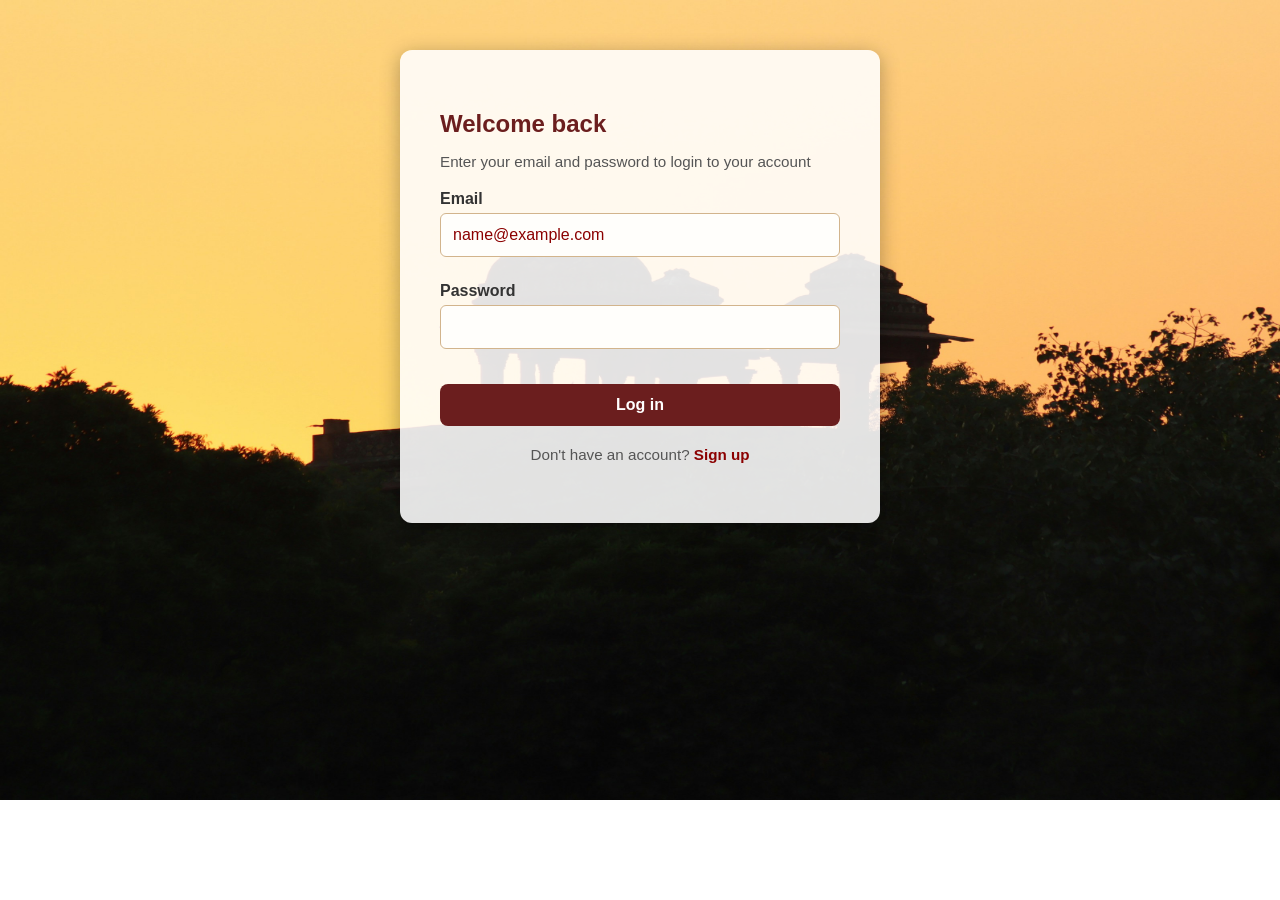
<file: login.html>
<!DOCTYPE html>
<html lang="en">
<head>
  <meta charset="UTF-8" />
  <title>Login - Gujarat Tourism</title>
  <link rel="icon" type="image/png" href="./images/icon-removebg-preview.png" />
  <link rel="stylesheet" href="css/auth.css" />
</head>
<body>
  <div class="login-container">
    <!-- <a href="tourist.html" class="back-link"></a> -->

    <div class="login-box">
      <h2>Welcome back</h2>
      <p>Enter your email and password to login to your account</p>

      <form>
        <label>Email</label>
        <input type="email" placeholder="name@example.com" required />

        <label>Password</label>
        <div class="password-container">
          <input type="password" required />
        </div>

        <button type="submit" class="login-btn"><a style="text-decoration: none; color: white;" href="./index.html">Log in</a></button>
      </form>


      <p class="signup-text">Don't have an account? <a href="./signup.html">Sign up</a></p>
    </div>
  </div>
</body>
</html>
</file>
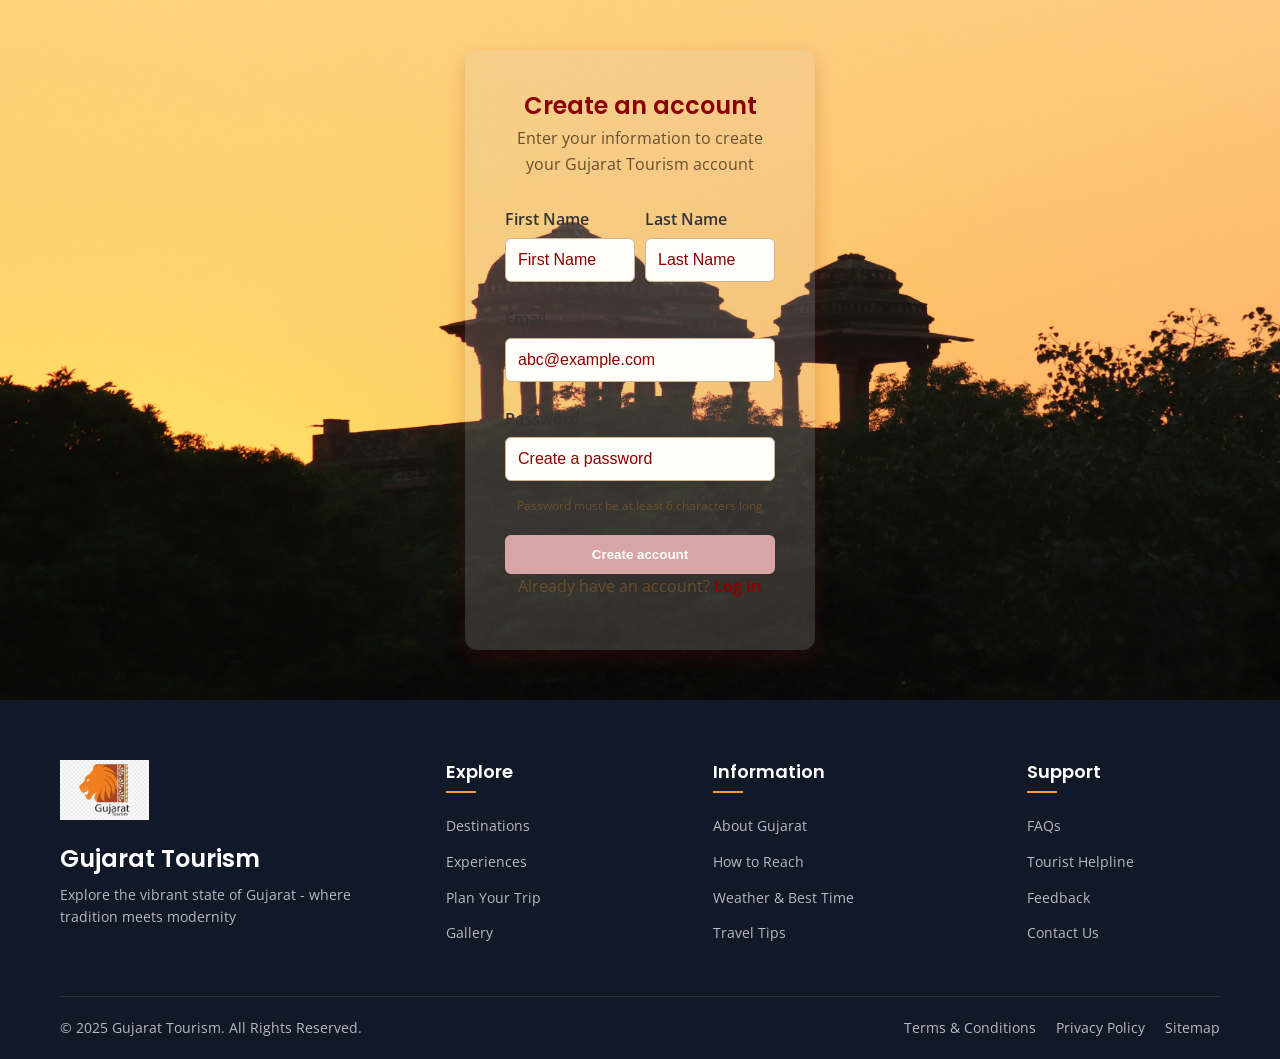
<file: signup.html>
<!DOCTYPE html>
<html lang="en">
<head>
  <meta charset="UTF-8" />
  <meta name="viewport" content="width=device-width, initial-scale=1.0" />
  <title>Create Account - Gujarat Tourism</title>
  <link rel="icon" type="image/png" href="./images/icon-removebg-preview.png" />
  <link rel="stylesheet" href="css/auth.css" />
  <link rel="preconnect" href="https://fonts.googleapis.com">
  <link rel="preconnect" href="https://fonts.gstatic.com" crossorigin>
  <link href="https://fonts.googleapis.com/css2?family=Open+Sans:wght@400;600&family=Poppins:wght@500;600;700&display=swap" rel="stylesheet">
  <link rel="stylesheet" href="https://cdnjs.cloudflare.com/ajax/libs/font-awesome/6.0.0/css/all.min.css">
  <link rel="stylesheet" href="css/styles.css">
  <link rel="stylesheet" href="css/responsive.css">
</head>
<body>
  <div class="signup-container">
    <form class="signup-form">
      <h2>Create an account</h2>
      <p>Enter your information to create your Gujarat Tourism account</p>

      <div class="name-fields">
        <div class="input-group">
          <label>First Name</label>
          <input type="text" placeholder="First Name" />
        </div>
        <div class="input-group">
          <label>Last Name</label>
          <input type="text" placeholder="Last Name" />
        </div>
      </div>

      <label>Email</label>
      <input type="email" placeholder="abc@example.com" />

      <label>Password</label>
      <input type="password" placeholder="Create a password" />

      <p class="note">Password must be at least 6 characters long</p>

      <button class="create-btn"><a style="text-decoration: none; color: white;" href="./index.html">Create account</a></button>

      <p class="login-link">Already have an account? <a href="./login.html">Log in</a></p>
    </form>
  </div>
  <div id="footer-container"></div>

  <script src="js/footer.js"></script>
</body>
</html>
</file>
<file: css/auth.css>
body {
   
  margin: 0;
  padding: 0;
  font-family: 'Segoe UI', sans-serif;
  background: url('../back.jpg') no-repeat;
  background-size: 1600px 800px;
  height: auto;
  width: auto;
}

.signup-container {
  max-width: 350px;
  max-height: 600px;
  margin: 50px auto;
  padding: 40px;
  background-color:rgba(214, 195, 195, 0.2); ;
  border-radius: 12px;
  box-shadow: 0 8px 20px rgba(139, 0, 0, 0.2);
}

.back-link {
  display: block;
  margin-bottom: 20px;
  color: #8B0000;
  text-decoration: none;
  font-weight: bold;
}

.signup-form h2 {
  text-align: center;
  color: #8B0000;
  margin-bottom: 5px;
}

.signup-form p {
  text-align: center;
  color: #6a4e2c;
  margin-bottom: 20px;
}

.name-fields {
  display: flex;
  gap: 10px;
  margin-bottom: 10px;
}

.input-group {
  flex: 1;
  display: flex;
  flex-direction: column;
}

label {
  font-weight: bold;
  margin-bottom: 5px;
  color: #4b2e2e;
}

input[type="text"],
input[type="email"],
input[type="password"] {
  width: 100%;
  padding: 12px;
  border: 1px solid #D2B48C;
  border-radius: 6px;
  margin-bottom: 15px;
  background-color: #fffefb;
  box-sizing: border-box;
}

input::placeholder {
  color: #8B0000;
  font-weight: normal;
}

.note {
  font-size: 12px;
  color: #6a4e2c;
  margin-bottom: 10px;
}

.checkbox {
  margin: 15px 0;
  font-size: 14px;
  color: #d9d1d1;
}

.checkbox input {
  margin-right: 8px;
  accent-color: #e8dfdf;
}

.checkbox a {
  color: #e2d8d8;
  text-decoration: none;
}

.checkbox a:hover {
  text-decoration: underline;
}

.create-btn {
  width: 100%;
  padding: 12px;
  background-color: #d7a5a5;
  color: white;
  font-weight: bold;
  border: none;
  border-radius: 6px;
  cursor: pointer;
  transition: background 0.3s;
}

.create-btn:hover {
  background-color: #a40000;
}

.login-link {
  text-align: center;
  color: #4b2e2e;
}

.login-link a {
  color: #8B0000;
  font-weight: bold;
  text-decoration: none;
}

.login-link a:hover {
  text-decoration: underline;
}

.login-container {
  display: flex;
  flex-direction: column;
  align-items: center;
  padding: 50px 20px;
}

.back-link {
  align-self: flex-start;
  margin-left: 20px;
  background-color: #f9f4ef;
  color: #240707;
  padding: 12px 10px;
  font-weight: bold;
  border: none;
  border-radius: 12px;
  box-shadow: 0 4px 20px rgba(0, 0, 0, 0.2);
  cursor: pointer;
  font-size: 12px;
  text-align: center;
}

.back-link a {
  text-decoration: none;
  color: #2c0606;
}

.login-box {
  background: rgba(255, 255, 255, 0.88);
  padding: 40px;
  border-radius: 12px;
  box-shadow: 0 4px 20px rgba(0, 0, 0, 0.3);
  width: 100%;
  max-width: 400px;
}

.login-box h2 {
  margin-bottom: 10px;
  color: #6b1e1e;
}

.login-box p {
  margin-bottom: 20px;
  font-size: 0.95rem;
  color: #555;
}

form label {
  display: block;
  margin: 10px 0 5px;
  font-weight: 600;
  color: #333;
}

form input {
  width: 100%;
  padding: 10px;
  background-color: #f7f5e6;
  border: 1px solid #bbb;
  border-radius: 8px;
  font-size: 1rem;
  color: #2e2e2e;
}

.password-container {
  position: relative;
}

.eye-icon {
  position: absolute;
  right: 10px;
  top: 12px;
  cursor: pointer;
}

.forgot-link {
  float: right;
  font-size: 0.85rem;
  text-decoration: none;
  color: #0077b6;
}

.forgot-link:hover {
  text-decoration: underline;
}

.login-btn {
  width: 100%;
  margin-top: 20px;
  background-color: #6b1e1e;
  color: white;
  padding: 12px;
  font-weight: bold;
  border: none;
  border-radius: 8px;
  cursor: pointer;
  font-size: 1rem;
  transition: background-color 0.3s ease;
}

.login-btn:hover {
  background-color: #a83232;
}

.divider {
  margin: 30px 0 15px;
  text-align: center;
  position: relative;
  color: #888;
}

.divider::before,
.divider::after {
  content: "";
  position: absolute;
  height: 1px;
  width: 40%;
  background: #ccc;
  top: 50%;
}

.divider::before {
  left: 0;
}

.divider::after {
  right: 0;
}

.social-buttons {
  display: flex;
  justify-content: space-between;
  gap: 10px;
}

.google-btn,
.facebook-btn {
  flex: 1;
  padding: 10px;
  border: 1px solid #ccc;
  border-radius: 8px;
  background-color: #fff;
  cursor: pointer;
  font-weight: bold;
  transition: background-color 0.2s ease;
}

.google-btn:hover,
.facebook-btn:hover {
  background-color: #f1f1f1;
}

.signup-text {
  text-align: center;
  margin-top: 20px;
  font-size: 0.9rem;
  color: #333;
}

.signup-text a {
  color: #8B0000;
  text-decoration: none;
  font-weight: bold;
}

.signup-text a:hover {
  text-decoration: underline;
}
</file>
<file: css/styles.css>
/* Base Styles */
:root {
  --color-primary: #FF9933;
  --color-primary-dark: #E88928;
  --color-secondary: #00A19D;
  --color-secondary-dark: #00908D;
  --color-green: #138808;
  --color-accent: #E07A5F;
  --color-white: #FFFFFF;
  --color-black: #111111;
  --color-gray-light: #F5F5F5;
  --color-gray: #DDDDDD;
  --color-gray-dark: #676767;
  --color-text: #333333;
  
  --shadow-sm: 0 2px 4px rgba(0, 0, 0, 0.05);
  --shadow-md: 0 4px 8px rgba(0, 0, 0, 0.1);
  --shadow-lg: 0 8px 16px rgba(0, 0, 0, 0.15);
  
  --border-radius-sm: 4px;
  --border-radius-md: 8px;
  --border-radius-lg: 12px;
  
  --transition-fast: 0.2s ease;
  --transition-normal: 0.3s ease;
  --transition-slow: 0.5s ease;
  
  --font-heading: 'Poppins', sans-serif;
  --font-body: 'Open Sans', sans-serif;
}

* {
  margin: 0;
  padding: 0;
  box-sizing: border-box;
}

.auth-buttons {
  display: flex;
  gap: 10px;
  margin-left: auto;
}

.auth-buttons a {
  padding: 8px 15px;
  border-radius: 6px;
  text-decoration: none;
  font-weight: 500;
}

.auth-buttons .btn-outline {
  border: 2px solid #007b5e;
  color: #007b5e;
  background: transparent;
}

.auth-buttons .btn-outline:hover {
  background-color: #007b5e;
  color: white;
}

.auth-buttons .btn-primary {
  background-color: #007b5e;
  color: white;
  border: 2px solid transparent;
}

.auth-buttons .btn-primary:hover {
  background-color: #005f49;
}


html {
  scroll-behavior: smooth;
}

body {
  font-family: var(--font-body);
  font-size: 16px;
  line-height: 1.6;
  color: var(--color-text);
  overflow-x: hidden;
}

.container {
  width: 100%;
  max-width: 1200px;
  margin: 0 auto;
  padding: 0 20px;
}

section {
  padding: 80px 0;
}

.section {
  padding: 80px 0;
}

.bg-light {
  background-color: var(--color-gray-light);
}

.bg-primary {
  background-color: var(--color-primary);
  color: var(--color-white);
}

.section-header {
  text-align: center;
  margin-bottom: 50px;
}

.section-title {
  font-family: var(--font-heading);
  font-size: 36px;
  font-weight: 700;
  margin-bottom: 15px;
  position: relative;
  display: inline-block;
}

.section-title::after {
  content: '';
  position: absolute;
  width: 60px;
  height: 3px;
  background-color: var(--color-primary);
  bottom: -10px;
  left: 50%;
  transform: translateX(-50%);
}

.section-subtitle {
  color: var(--color-gray-dark);
  font-size: 18px;
  max-width: 700px;
  margin: 0 auto;
}

/* Typography */
h1, h2, h3, h4, h5, h6 {
  font-family: var(--font-heading);
  font-weight: 600;
  line-height: 1.3;
  margin-bottom: 15px;
}

p {
  margin-bottom: 15px;
}

a {
  text-decoration: none;
  color: var(--color-secondary);
  transition: all var(--transition-fast);
}

a:hover {
  color: var(--color-secondary-dark);
}

ul {
  list-style: none;
}

img {
  max-width: 100%;
  height: auto;
}

/* Buttons */
.btn {
  display: inline-block;
  padding: 12px 24px;
  font-family: var(--font-heading);
  font-weight: 500;
  text-align: center;
  border-radius: var(--border-radius-md);
  transition: all var(--transition-fast);
  cursor: pointer;
  border: none;
  outline: none;
}

.btn-primary {
  background-color: var(--color-primary);
  color: var(--color-white);
}

.btn-sec {
  padding: 8px 15px;
  border-radius: 6px;
  text-decoration: none;
  font-weight: 500;
  background-color: var(--color-primary);
  color: var(--color-white);
}

.btn-primary:hover {
  background-color: var(--color-primary-dark);
  color: var(--color-white);
}

.btn-secondary {
  background-color: var(--color-secondary);
  color: var(--color-white);
}

.btn-secondary:hover {
  background-color: var(--color-secondary-dark);
  color: var(--color-white);
}

.btn-outline {
  background-color: transparent;
  border: 2px solid var(--color-white);
  color: var(--color-white);
}

.btn-outline:hover {
  background-color: var(--color-white);
  color: var(--color-primary);
}

.btn-light {
  background-color: var(--color-white);
  color: var(--color-primary);
}

.btn-light:hover {
  background-color: var(--color-gray-light);
  color: var(--color-primary-dark);
}

.btn-block {
  display: block;
  width: 100%;
}

/* Header Styles */
#main-header {
  position: fixed;
  top: 0;
  left: 0;
  width: 100%;
  background-color: rgba(255, 255, 255, 0.95);
  box-shadow: var(--shadow-sm);
  z-index: 1000;
  transition: all var(--transition-normal);
}

.header-scrolled {
  background-color: var(--color-white) !important;
  box-shadow: var(--shadow-md) !important;
}

.header-content {
  display: flex;
  justify-content: space-between;
  align-items: center;
  height: 80px;
  gap: 32px;
}

.logo a {
  display: flex;
  align-items: center;
  color: var(--color-text);
  font-family: var(--font-heading);
  font-weight: 700;
  font-size: 24px;
}

.logo img {
  height: 50px;
  margin-right: 10px;
}

.main-nav ul {
  display: flex;
  gap: 32px;
  align-items: center;
  justify-content: flex-end;
}

.main-nav ul li a {
  font-family: var(--font-heading);
  font-weight: 500;
  color: var(--color-text);
  position: relative;
}

.main-nav ul li a::after {
  content: '';
  position: absolute;
  bottom: 0;
  left: 0;
  width: 0;
  height: 2px;
  background-color: var(--color-primary);
  transition: width var(--transition-normal);
}

.main-nav ul li a:hover::after,
.main-nav ul li a.active::after {
  width: 100%;
}

.main-nav ul li a.active {
  color: var(--color-primary);
}

.mobile-menu-toggle {
  display: none;
  font-size: 24px;
  cursor: pointer;
}

/* Hero Section */
#hero {
  height: 100vh;
  min-height: 600px;
  position: relative;
  margin-top: 0;
  overflow: hidden;
}

.hero-slideshow {
  height: 100%;
  position: relative;
}

.hero-slide {
  position: absolute;
  top: 0;
  left: 0;
  width: 100%;
  height: 100%;
  opacity: 0;
  transition: opacity 1s ease;
}

.hero-slide.active {
  opacity: 1;
  z-index: 1;
}

.hero-slide img {
  width: 100%;
  height: 100%;
  object-fit: cover;
}

.hero-content {
  position: absolute;
  top: 50%;
  left: 50%;
  transform: translate(-50%, -50%);
  text-align: center;
  color: var(--color-white);
  z-index: 2;
  width: 80%;
  max-width: 800px;
  padding: 20px;
  background-color: rgba(0, 0, 0, 0.5);
  border-radius: var(--border-radius-md);
}

.hero-content h1 {
  font-size: 48px;
  font-weight: 700;
  margin-bottom: 20px;
  text-shadow: 2px 2px 4px rgba(0, 0, 0, 0.5);
}

.hero-content p {
  font-size: 18px;
  margin-bottom: 30px;
  text-shadow: 1px 1px 2px rgba(0, 0, 0, 0.5);
}

.slideshow-controls {
  position: absolute;
  bottom: 30px;
  left: 0;
  width: 100%;
  display: flex;
  justify-content: center;
  align-items: center;
  z-index: 10;
}

.slideshow-controls button {
  background: rgba(255, 255, 255, 0.3);
  color: var(--color-white);
  border: none;
  width: 40px;
  height: 40px;
  border-radius: 50%;
  font-size: 18px;
  cursor: pointer;
  transition: all var(--transition-fast);
  display: flex;
  align-items: center;
  justify-content: center;
}

.slideshow-controls button:hover {
  background: rgba(255, 255, 255, 0.5);
}

.slideshow-dots {
  display: flex;
  gap: 10px;
  margin: 0 15px;
}

.dot {
  width: 12px;
  height: 12px;
  background-color: rgba(255, 255, 255, 0.3);
  border-radius: 50%;
  cursor: pointer;
  transition: all var(--transition-fast);
}

.dot.active {
  background-color: var(--color-white);
  transform: scale(1.2);
}

/* Quick Info Section */
#quick-info {
  padding: 50px 0;
  background-color: var(--color-white);
  box-shadow: var(--shadow-md);
  margin-top: -50px;
  position: relative;
  z-index: 10;
}

.info-cards {
  display: flex;
  justify-content: space-between;
  gap: 20px;
}

.info-card {
  flex: 1;
  text-align: center;
  padding: 20px;
  background-color: var(--color-white);
  border-radius: var(--border-radius-md);
  transition: all var(--transition-normal);
}

.info-card:hover {
  transform: translateY(-5px);
  box-shadow: var(--shadow-md);
}

.info-card .icon {
  font-size: 36px;
  color: var(--color-primary);
  margin-bottom: 15px;
}

.info-card h3 {
  font-size: 20px;
  margin-bottom: 10px;
  color: var(--color-text);
}

.info-card p {
  color: var(--color-gray-dark);
  margin-bottom: 0;
}

/* Destination Carousel */
.destination-carousel {
  display: flex;
  gap: 20px;
  overflow-x: auto;
  padding: 10px 0 30px;
  scrollbar-width: none;
  -ms-overflow-style: none;
  scroll-behavior: smooth;
}

.destination-carousel::-webkit-scrollbar {
  display: none;
}

.destination-card {
  flex: 0 0 300px;
  border-radius: var(--border-radius-md);
  overflow: hidden;
  background-color: var(--color-white);
  box-shadow: var(--shadow-sm);
  transition: all var(--transition-normal);
}

.destination-card:hover {
  transform: translateY(-5px);
  box-shadow: var(--shadow-md);
}

.destination-img {
  height: 200px;
  position: relative;
  overflow: hidden;
}

.destination-img img {
  width: 100%;
  height: 100%;
  object-fit: cover;
  transition: transform var(--transition-slow);
}

.destination-card:hover .destination-img img {
  transform: scale(1.05);
}

.destination-category {
  position: absolute;
  top: 15px;
  right: 15px;
  background-color: var(--color-primary);
  color: var(--color-white);
  padding: 5px 10px;
  font-size: 12px;
  border-radius: var(--border-radius-sm);
  font-weight: 600;
}

.destination-info {
  padding: 20px;
}

.destination-info h3 {
  font-size: 20px;
  margin-bottom: 10px;
}

.destination-info p {
  color: var(--color-gray-dark);
  margin-bottom: 15px;
  font-size: 14px;
}

.destination-meta {
  display: flex;
  justify-content: space-between;
  align-items: center;
  margin-top: 10px;
}

.destination-meta span {
  font-size: 14px;
  color: var(--color-gray-dark);
}

.destination-meta i {
  margin-right: 5px;
  color: var(--color-primary);
}

.read-more {
  font-size: 14px;
  font-weight: 600;
  color: var(--color-secondary);
  display: inline-flex;
  align-items: center;
}

.read-more i {
  margin-left: 5px;
  transition: transform var(--transition-fast);
}

.read-more:hover i {
  transform: translateX(3px);
}

.carousel-controls {
  display: flex;
  justify-content: center;
  gap: 15px;
  margin-top: 20px;
}

.carousel-controls button {
  width: 40px;
  height: 40px;
  border-radius: 50%;
  background-color: var(--color-white);
  color: var(--color-primary);
  border: 2px solid var(--color-primary);
  font-size: 16px;
  cursor: pointer;
  transition: all var(--transition-fast);
  display: flex;
  align-items: center;
  justify-content: center;
}

.carousel-controls button:hover {
  background-color: var(--color-primary);
  color: var(--color-white);
}

/* Experiences Section */
.experiences-grid {
  display: grid;
  grid-template-columns: repeat(auto-fit, minmax(250px, 1fr));
  gap: 20px;
}

.experience-card {
  position: relative;
  height: 300px;
  border-radius: var(--border-radius-md);
  overflow: hidden;
}

.experience-card img {
  width: 100%;
  height: 100%;
  object-fit: cover;
  transition: transform var(--transition-slow);
}

.experience-card:hover img {
  transform: scale(1.05);
}

.experience-overlay {
  position: absolute;
  bottom: 0;
  left: 0;
  width: 100%;
  padding: 20px;
  background: linear-gradient(to top, rgba(0,0,0,0.8), rgba(0,0,0,0));
  color: var(--color-white);
  transition: all var(--transition-normal);
}

.experience-card:hover .experience-overlay {
  background: linear-gradient(to top, rgba(0,0,0,0.9), rgba(0,0,0,0.5));
}

.experience-overlay h3 {
  font-size: 22px;
  margin-bottom: 10px;
}

.experience-overlay p {
  font-size: 14px;
  margin-bottom: 15px;
  opacity: 0.8;
}

/* Map Section */
.map-container {
  display: flex;
  gap: 30px;
  align-items: flex-start;
}

#gujarat-map {
  flex: 1;
  height: 500px;
  border-radius: var(--border-radius-md);
  overflow: hidden;
  box-shadow: var(--shadow-md);
}

.placeholder-map {
  width: 100%;
  height: 100%;
  object-fit: cover;
}

.map-sidebar {
  width: 300px;
  background-color: var(--color-white);
  border-radius: var(--border-radius-md);
  padding: 20px;
  box-shadow: var(--shadow-md);
}

.map-sidebar h3 {
  margin-top: 0;
  margin-bottom: 15px;
  font-size: 18px;
  color: var(--color-text);
}

.region-filters {
  margin-bottom: 30px;
}

.region-btn {
  display: block;
  width: 100%;
  text-align: left;
  padding: 8px 10px;
  background-color: transparent;
  border: none;
  font-size: 15px;
  color: var(--color-text);
  cursor: pointer;
  transition: all var(--transition-fast);
  border-radius: var(--border-radius-sm);
}

.region-btn:hover {
  background-color: var(--color-gray-light);
}

.region-btn.active {
  background-color: var(--color-primary);
  color: var(--color-white);
}

.filter-buttons {
  display: flex;
  flex-wrap: wrap;
  gap: 8px;
}

.filter-btn {
  padding: 6px 12px;
  border: 1px solid var(--color-gray);
  background-color: var(--color-white);
  border-radius: var(--border-radius-sm);
  font-size: 14px;
  cursor: pointer;
  transition: all var(--transition-fast);
}

.filter-btn:hover {
  background-color: var(--color-gray-light);
}

.filter-btn.active {
  background-color: var(--color-secondary);
  border-color: var(--color-secondary);
  color: var(--color-white);
}

/* Plan Your Trip Section */
.plan-grid {
  display: grid;
  grid-template-columns: repeat(auto-fit, minmax(250px, 1fr));
  gap: 30px;
}

.plan-card {
  background-color: var(--color-white);
  padding: 30px 20px;
  border-radius: var(--border-radius-md);
  box-shadow: var(--shadow-sm);
  text-align: center;
  transition: all var(--transition-normal);
}

.plan-card:hover {
  transform: translateY(-5px);
  box-shadow: var(--shadow-md);
}

.plan-icon {
  width: 70px;
  height: 70px;
  background-color: rgba(255, 153, 51, 0.1);
  border-radius: 50%;
  margin: 0 auto 20px;
  display: flex;
  align-items: center;
  justify-content: center;
  font-size: 28px;
  color: var(--color-primary);
}

.plan-card h3 {
  font-size: 20px;
  margin-bottom: 15px;
}

.plan-card p {
  color: var(--color-gray-dark);
  margin-bottom: 15px;
  font-size: 14px;
}

/* Gallery Section */
.gallery-filter {
  display: flex;
  justify-content: center;
  flex-wrap: wrap;
  gap: 10px;
  margin-bottom: 30px;
}

.gallery-grid {
  display: grid;
  grid-template-columns: repeat(auto-fill, minmax(250px, 1fr));
  gap: 20px;
}

.gallery-item {
  position: relative;
  height: 250px;
  border-radius: var(--border-radius-md);
  overflow: hidden;
  cursor: pointer;
}

.gallery-item img {
  width: 100%;
  height: 100%;
  object-fit: cover;
  transition: transform var(--transition-slow);
}

.gallery-item:hover img {
  transform: scale(1.05);
}

.gallery-overlay {
  position: absolute;
  top: 0;
  left: 0;
  width: 100%;
  height: 100%;
  background-color: rgba(0, 0, 0, 0.6);
  color: var(--color-white);
  display: flex;
  flex-direction: column;
  justify-content: center;
  align-items: center;
  opacity: 0;
  transition: opacity var(--transition-normal);
  padding: 20px;
  text-align: center;
}

.gallery-item:hover .gallery-overlay {
  opacity: 1;
}

.gallery-overlay h4 {
  font-size: 20px;
  margin-bottom: 5px;
}

.gallery-overlay p {
  font-size: 14px;
  margin-bottom: 15px;
}

.gallery-zoom {
  width: 50px;
  height: 50px;
  background-color: var(--color-primary);
  color: var(--color-white);
  border-radius: 50%;
  display: flex;
  align-items: center;
  justify-content: center;
  font-size: 20px;
}

/* Culture Section */
#culture .culture-content {
  display: flex;
  justify-content: space-between;
  gap: 30px;
}
.culture-block {
  flex: 1;
  background: var(--color-white);
  border-radius: var(--border-radius-md);
  padding: 30px;
  margin: 10px;
  box-shadow: var(--shadow-sm);
  min-width: 0;
}
@media (max-width: 992px) {
  #culture .culture-content {
    flex-direction: column;
    gap: 20px;
  }
  .culture-block {
    margin: 0 0 15px 0;
  }
}

/* Testimonial Section */
.testimonial-slider {
  position: relative;
  height: 300px;
  margin-bottom: 30px;
}

.testimonial-card {
  position: absolute;
  top: 0;
  left: 0;
  width: 100%;
  height: 100%;
  display: flex;
  gap: 30px;
  background-color: var(--color-white);
  box-shadow: var(--shadow-md);
  border-radius: var(--border-radius-lg);
  padding: 30px;
  opacity: 0;
  pointer-events: none;
  transition: opacity var(--transition-normal);
}

.testimonial-card.active {
  opacity: 1;
  pointer-events: auto;
}

.testimonial-img {
  flex: 0 0 100px;
  height: 100px;
  border-radius: 50%;
  overflow: hidden;
}

.testimonial-img img {
  width: 100%;
  height: 100%;
  object-fit: cover;
}

.testimonial-content {
  flex: 1;
  display: flex;
  flex-direction: column;
}

.testimonial-content p {
  font-style: italic;
  margin-bottom: 20px;
  flex: 1;
}

.testimonial-author h4 {
  margin-bottom: 5px;
  font-size: 18px;
}

.testimonial-author span {
  display: block;
  font-size: 14px;
  color: var(--color-gray-dark);
  margin-bottom: 10px;
}

.rating {
  color: var(--color-primary);
  font-size: 14px;
}

.testimonial-controls {
  display: flex;
  justify-content: center;
  align-items: center;
  gap: 15px;
}

.testimonial-controls button {
  width: 40px;
  height: 40px;
  border-radius: 50%;
  background-color: var(--color-white);
  color: var(--color-primary);
  border: none;
  font-size: 16px;
  cursor: pointer;
  transition: all var(--transition-fast);
  display: flex;
  align-items: center;
  justify-content: center;
  box-shadow: var(--shadow-sm);
}

.testimonial-controls button:hover {
  background-color: var(--color-primary);
  color: var(--color-white);
}

.testimonial-dots .dot {
  background-color: var(--color-gray);
}

.testimonial-dots .dot.active {
  background-color: var(--color-primary);
}

/* Contact Section */
.contact-container {
  display: flex;
  gap: 30px;
}

.contact-info {
  flex: 1;
}

.contact-card {
  background-color: var(--color-white);
  padding: 25px;
  border-radius: var(--border-radius-md);
  margin-bottom: 20px;
  box-shadow: var(--shadow-sm);
}

.contact-card .icon {
  width: 50px;
  height: 50px;
  background-color: rgba(0, 161, 157, 0.1);
  border-radius: 50%;
  display: flex;
  align-items: center;
  justify-content: center;
  margin-bottom: 15px;
  font-size: 20px;
  color: var(--color-secondary);
}

.contact-card h3 {
  font-size: 18px;
  margin-bottom: 10px;
}

.contact-card p {
  color: var(--color-gray-dark);
  font-size: 14px;
  margin-bottom: 0;
}

.social-links h3 {
  margin-bottom: 15px;
}

.social-icons {
  display: flex;
  gap: 10px;
}

.social-icon {
  width: 40px;
  height: 40px;
  background-color: var(--color-white);
  border-radius: 50%;
  display: flex;
  align-items: center;
  justify-content: center;
  color: var(--color-secondary);
  font-size: 18px;
  transition: all var(--transition-fast);
  box-shadow: var(--shadow-sm);
}

.social-icon:hover {
  background-color: var(--color-secondary);
  color: var(--color-white);
  transform: translateY(-3px);
}

.contact-form-container {
  flex: 1;
  background-color: var(--color-white);
  border-radius: var(--border-radius-md);
  padding: 30px;
  box-shadow: var(--shadow-md);
}

.contact-form h3 {
  margin-bottom: 20px;
  text-align: center;
  font-size: 24px;
}

.form-group {
  margin-bottom: 20px;
}

.form-row {
  display: flex;
  gap: 20px;
}

.form-row .form-group {
  flex: 1;
}

.form-group label {
  display: block;
  margin-bottom: 8px;
  font-weight: 600;
}

.form-group input,
.form-group select,
.form-group textarea {
  width: 100%;
  padding: 12px 15px;
  border: 1px solid var(--color-gray);
  border-radius: var(--border-radius-sm);
  font-family: var(--font-body);
  font-size: 16px;
  transition: border var(--transition-fast);
}

.form-group input:focus,
.form-group select:focus,
.form-group textarea:focus {
  outline: none;
  border-color: var(--color-secondary);
}

/* Newsletter Section */
.newsletter-container {
  display: flex;
  align-items: center;
  gap: 30px;
}

.newsletter-content {
  flex: 1;
}

.newsletter-content h2 {
  font-size: 30px;
  margin-bottom: 10px;
  color: var(--color-white);
}

.newsletter-content p {
  color: rgba(255, 255, 255, 0.8);
}

.newsletter-form {
  flex: 1;
}

.newsletter-form .form-group {
  display: flex;
  margin-bottom: 0;
}

.newsletter-form input {
  flex: 1;
  padding: 15px;
  border: none;
  border-radius: var(--border-radius-md) 0 0 var(--border-radius-md);
  font-size: 16px;
}

.newsletter-form button {
  border-radius: 0 var(--border-radius-md) var(--border-radius-md) 0;
}

/* Footer */
#main-footer {
  background-color: #111827;
  color: var(--color-white);
  padding: 60px 0 0;
}

.footer-content {
  display: flex;
  justify-content: space-between;
  margin-bottom: 40px;
}

.footer-logo {
  flex: 0 0 300px;
}

.footer-logo img {
  height: 60px;
  margin-bottom: 15px;
}

.footer-logo h3 {
  font-size: 24px;
  margin-bottom: 10px;
}

.footer-logo p {
  color: rgba(255, 255, 255, 0.7);
  font-size: 14px;
}

.footer-links {
  flex: 1;
  display: flex;
  justify-content: space-around;
}

.footer-section h4 {
  font-size: 18px;
  margin-bottom: 20px;
  position: relative;
  padding-bottom: 10px;
}

.footer-section h4::after {
  content: '';
  position: absolute;
  left: 0;
  bottom: 0;
  width: 30px;
  height: 2px;
  background-color: var(--color-primary);
}

.footer-section ul li {
  margin-bottom: 10px;
}

.footer-section ul li a {
  color: rgba(255, 255, 255, 0.7);
  transition: all var(--transition-fast);
  font-size: 14px;
}

.footer-section ul li a:hover {
  color: var(--color-primary);
}

.footer-bottom {
  border-top: 1px solid rgba(255, 255, 255, 0.1);
  padding: 20px 0;
  display: flex;
  justify-content: space-between;
  align-items: center;
  font-size: 14px;
}

.footer-bottom p {
  color: rgba(255, 255, 255, 0.7);
  margin-bottom: 0;
}

.footer-bottom-links {
  display: flex;
  gap: 20px;
}

.footer-bottom-links a {
  color: rgba(255, 255, 255, 0.7);
}

.footer-bottom-links a:hover {
  color: var(--color-primary);
}

/* Modal */
.modal {
  display: none;
  position: fixed;
  left: 0;
  top: 0;
  width: 100%;
  height: 100%;
  background-color: rgba(0, 0, 0, 0.8);
  z-index: 1100;
  align-items: center;
  justify-content: center;
}

.modal-content {
  position: relative;
  background-color: var(--color-white);
  border-radius: var(--border-radius-lg);
  padding: 20px;
  max-width: 80%;
  max-height: 80%;
  overflow: hidden;
}

.close-modal {
  position: absolute;
  top: 20px;
  right: 20px;
  font-size: 30px;
  color: var(--color-white);
  cursor: pointer;
  z-index: 10;
  background-color: rgba(0, 0, 0, 0.5);
  width: 40px;
  height: 40px;
  border-radius: 50%;
  display: flex;
  align-items: center;
  justify-content: center;
  line-height: 1;
}

.modal img {
  max-width: 100%;
  max-height: 70vh;
  display: block;
  margin: 0 auto;
}

#modal-caption {
  padding: 15px;
  text-align: center;
  font-size: 18px;
  color: var(--color-text);
}

/* Helper Classes */
.hidden {
  display: none !important;
}

.show {
  display: block !important;
}

.fade-in {
  animation: fadeIn 0.5s ease-in;
}

@keyframes fadeIn {
  from { opacity: 0; }
  to { opacity: 1; }
}

.fade-out {
  animation: fadeOut 0.5s ease-out;
}

@keyframes fadeOut {
  from { opacity: 1; }
  to { opacity: 0; }
}

.slide-in-right {
  animation: slideInRight 0.5s ease-in;
}

@keyframes slideInRight {
  from { transform: translateX(100%); }
  to { transform: translateX(0); }
}

/* Chatbot Floating Button & Modal */
.chatbot-fab {
  position: fixed;
  bottom: 30px;
  right: 30px;
  width: 60px;
  height: 60px;
  background: var(--color-primary);
  color: var(--color-white);
  border-radius: 50%;
  display: flex;
  align-items: center;
  justify-content: center;
  font-size: 30px;
  box-shadow: var(--shadow-md);
  z-index: 9999;
  cursor: pointer;
  transition: background 0.2s;
}
.chatbot-fab:hover {
  background: var(--color-primary-dark);
}

.chatbot-modal {
  display: none;
  position: fixed;
  bottom: 100px;
  right: 30px;
  width: 340px;
  max-width: 90vw;
  background: var(--color-white);
  border-radius: var(--border-radius-md);
  box-shadow: var(--shadow-lg);
  z-index: 10000;
  flex-direction: column;
  overflow: hidden;
  animation: fadeIn 0.3s;
}
.chatbot-modal.active {
  display: flex;
}
.chatbot-header {
  background: var(--color-primary);
  color: var(--color-white);
  padding: 14px 20px;
  font-weight: bold;
  display: flex;
  justify-content: space-between;
  align-items: center;
}
.chatbot-close {
  background: none;
  border: none;
  color: var(--color-white);
  font-size: 20px;
  cursor: pointer;
}
.chatbot-body {
  padding: 16px;
  flex: 1;
  max-height: 270px;
  overflow-y: auto;
  background: #fafafa;
  display: flex;
  flex-direction: column;
}
.chatbot-footer {
  display: flex;
  padding: 10px;
  border-top: 1px solid var(--color-gray);
  background: var(--color-white);
}
#chatbot-input {
  flex: 1;
  padding: 8px 12px;
  border: 1px solid var(--color-gray);
  border-radius: var(--border-radius-sm);
  font-size: 15px;
}
#chatbot-send {
  background: var(--color-secondary);
  color: var(--color-white);
  border: none;
  border-radius: var(--border-radius-sm);
  padding: 8px 14px;
  margin-left: 8px;
  font-size: 16px;
  cursor: pointer;
  transition: background 0.2s;
}
#chatbot-send:hover {
  background: var(--color-secondary-dark);
}
.chatbot-msg {
  max-width: 90%;
  padding: 10px 16px;
  border-radius: 16px;
  margin-bottom: 8px;
  font-size: 15px;
  line-height: 1.5;
  word-break: break-word;
}
.chatbot-msg-bot {
  background: var(--color-secondary);
  color: var(--color-white);
  align-self: flex-start;
}
.chatbot-msg-user {
  background: var(--color-gray-light);
  color: var(--color-text);
  align-self: flex-end;
}

/* Info Modal for 'Read More' and 'Learn More' */
#info-modal {
  display: none;
  position: fixed;
  left: 0;
  top: 0;
  z-index: 12000;
  width: 100vw;
  height: 100vh;
  background: rgba(0,0,0,0.7);
  align-items: center;
  justify-content: center;
}
#info-modal.active {
  display: flex;
}
#info-modal .modal-content {
  background: var(--color-white);
  padding: 30px 20px;
  border-radius: var(--border-radius-md);
  position: relative;
  max-width: 400px;
  width: 94vw;
  text-align: center;
}
#info-modal .close-modal {
  position: absolute;
  top: 10px; right: 14px;
  font-size: 22px;
  color: var(--color-text);
  background: none;
  border: none;
  cursor: pointer;
}
#info-modal-body h2 {
  margin-bottom: 10px;
}
#info-modal-body p {
  margin-bottom: 0;
}

/* End custom styles */
</file>
<file: css/responsive.css>
/* Responsive Styles */

/* Large devices (1200px and down) */
@media (max-width: 1200px) {
  .container {
    max-width: 960px;
  }

  .destination-card {
    flex: 0 0 280px;
  }
}

/* Medium devices (992px and down) */
@media (max-width: 992px) {
  .container {
    max-width: 720px;
  }

  .hero-content h1 {
    font-size: 36px;
  }

  .section-title {
    font-size: 32px;
  }

  .map-container {
    flex-direction: column;
  }

  .map-sidebar {
    width: 100%;
    margin-top: 20px;
  }

  #gujarat-map {
    height: 400px;
  }

  .contact-container {
    flex-direction: column;
  }

  .testimonial-card {
    padding: 20px;
  }

  .newsletter-container {
    flex-direction: column;
    text-align: center;
  }

  .newsletter-content {
    margin-bottom: 20px;
  }

  .footer-content {
    flex-direction: column;
  }

  .footer-logo {
    text-align: center;
    margin-bottom: 30px;
    flex: 0 0 auto;
  }

  .footer-links {
    flex-wrap: wrap;
    gap: 30px;
  }

  .footer-section {
    flex: 0 0 45%;
  }
}

/* Small devices (768px and down) */
@media (max-width: 768px) {
  .container {
    max-width: 540px;
  }

  #main-header {
    padding: 10px 0;
  }

  .header-content {
    height: 70px;
  }

  .main-nav {
    position: fixed;
    top: 70px;
    left: 0;
    width: 100%;
    background-color: var(--color-white);
    box-shadow: var(--shadow-md);
    padding: 20px;
    transform: translateY(-100%);
    z-index: 999;
    transition: transform var(--transition-normal);
  }

  .main-nav.active {
    transform: translateY(0);
  }

  .main-nav ul {
    flex-direction: column;
    gap: 10px;
  }

  .mobile-menu-toggle {
    display: block;
  }

  .hero-content h1 {
    font-size: 28px;
  }

  .hero-content p {
    font-size: 16px;
  }

  .info-cards {
    flex-direction: column;
    gap: 15px;
  }

  .section {
    padding: 60px 0;
  }

  .section-title {
    font-size: 28px;
  }

  .experiences-grid {
    grid-template-columns: repeat(auto-fit, minmax(200px, 1fr));
  }

  .plan-grid {
    grid-template-columns: repeat(auto-fit, minmax(200px, 1fr));
    gap: 20px;
  }

  .gallery-grid {
    grid-template-columns: repeat(auto-fit, minmax(200px, 1fr));
  }

  .testimonial-card {
    flex-direction: column;
    text-align: center;
  }

  .testimonial-img {
    margin: 0 auto 20px;
  }

  .footer-section {
    flex: 0 0 100%;
  }

  .footer-bottom {
    flex-direction: column;
    gap: 15px;
    text-align: center;
  }

  .form-row {
    flex-direction: column;
    gap: 20px;
  }
}

/* Extra small devices (576px and down) */
@media (max-width: 576px) {
  .container {
    width: 100%;
    padding: 0 15px;
  }

  .hero-content {
    width: 90%;
    padding: 15px;
  }

  .hero-content h1 {
    font-size: 24px;
    margin-bottom: 10px;
  }

  .hero-content p {
    font-size: 14px;
    margin-bottom: 20px;
  }

  .section-title {
    font-size: 24px;
  }

  .section-subtitle {
    font-size: 16px;
  }

  .btn {
    padding: 10px 20px;
    font-size: 14px;
  }

  #gujarat-map {
    height: 300px;
  }

  .modal-content {
    max-width: 95%;
  }
}
</file>
